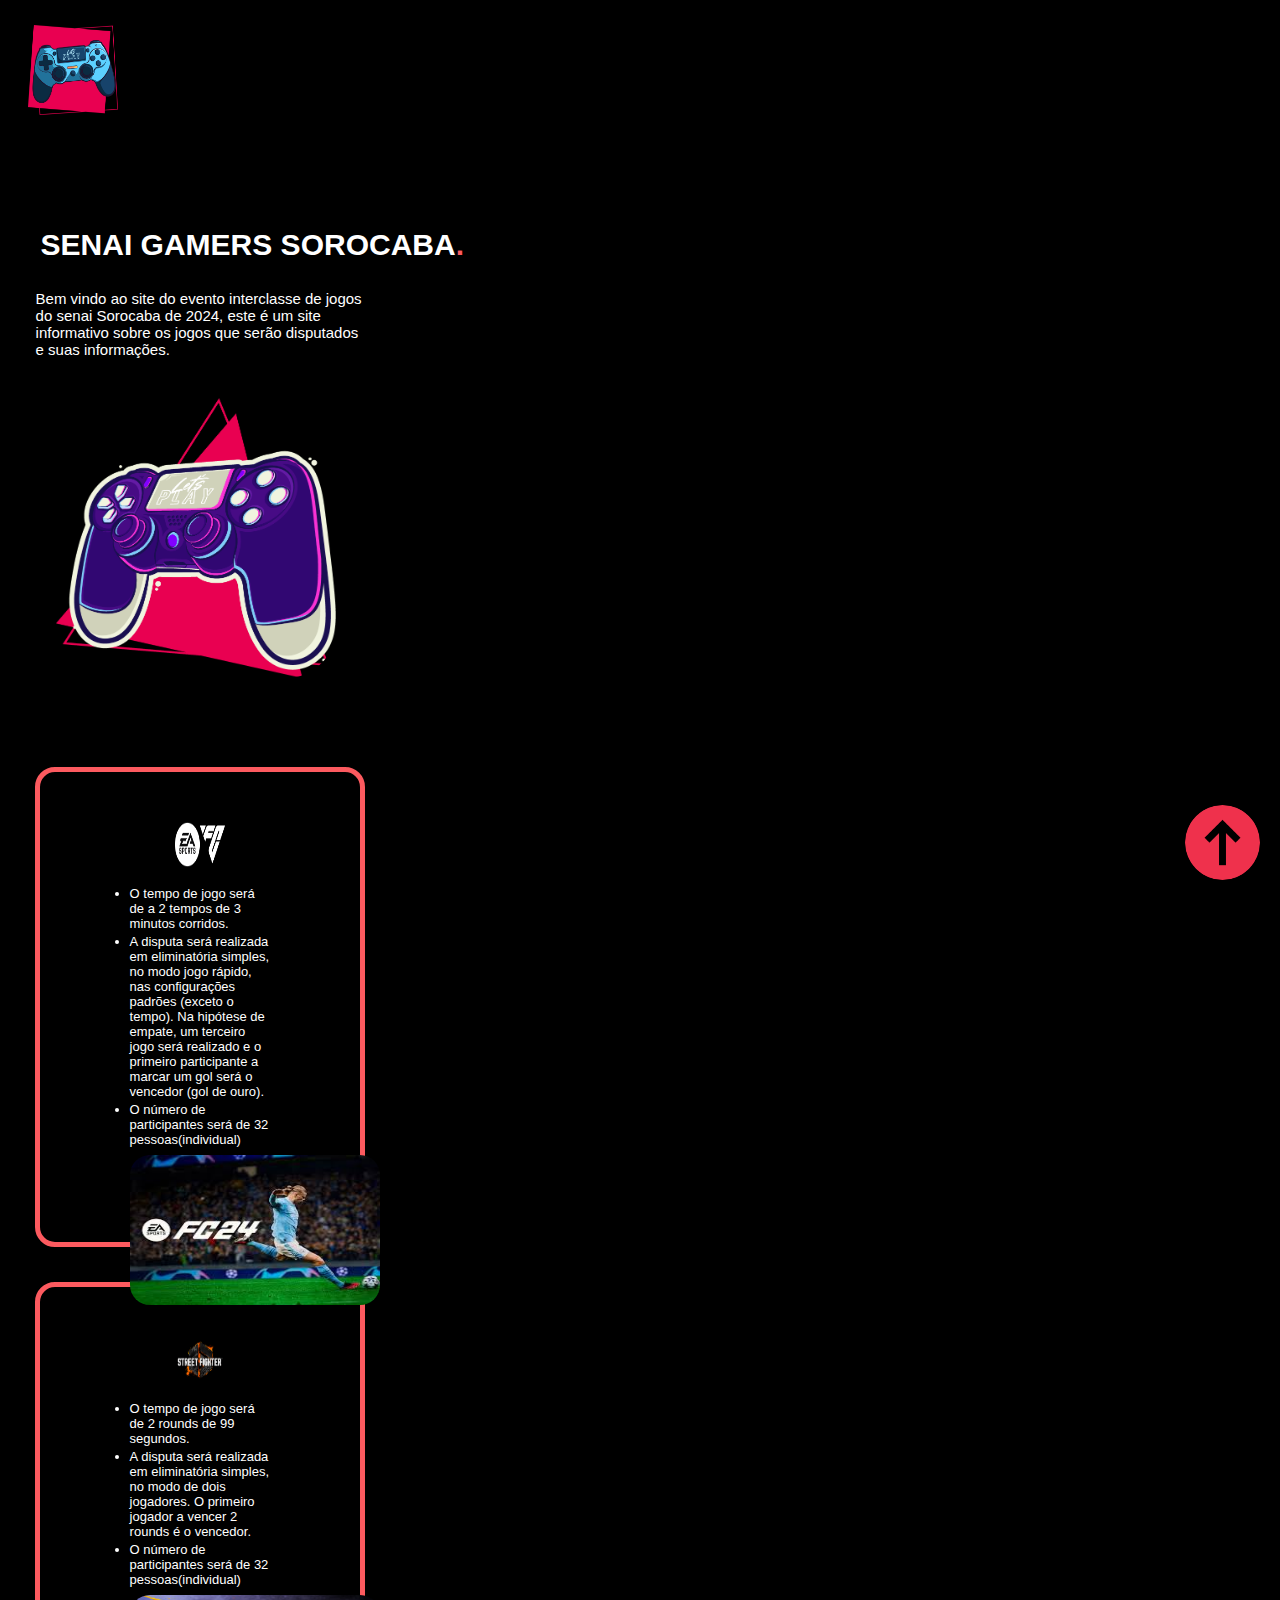
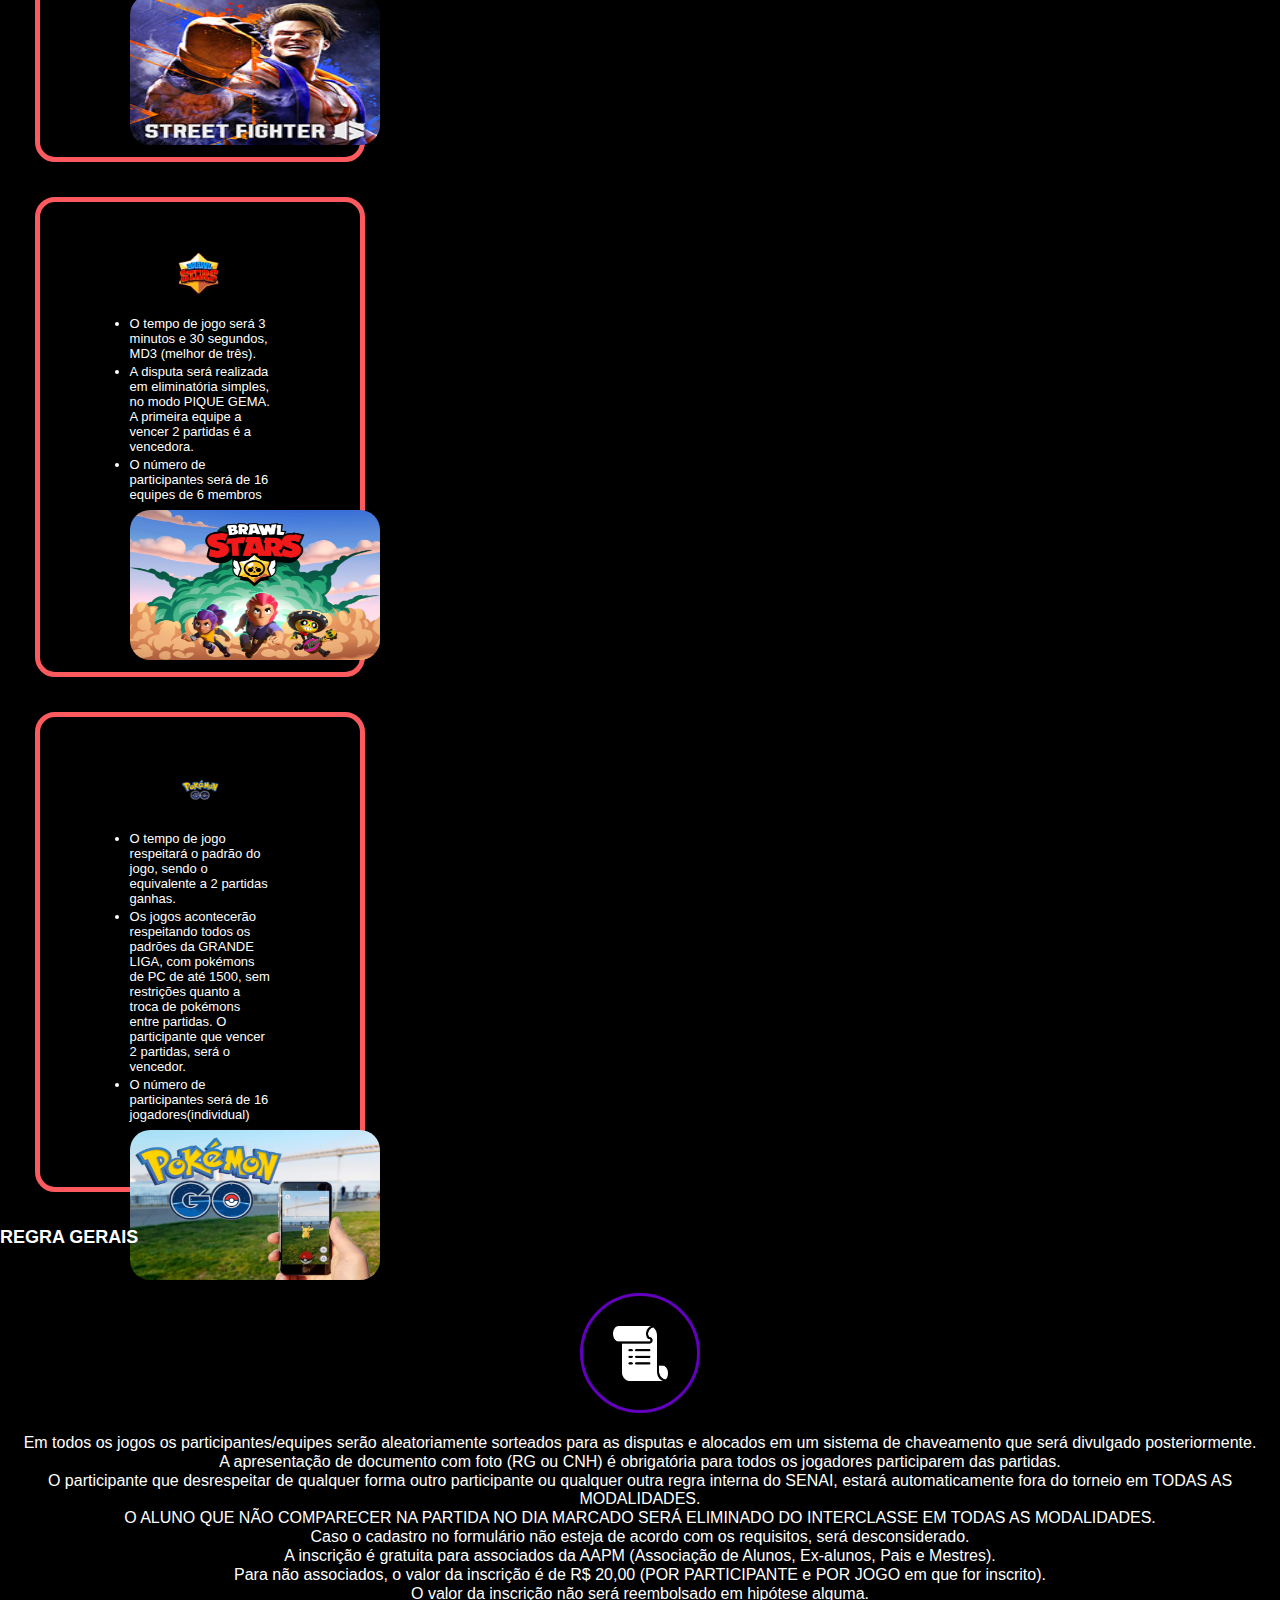
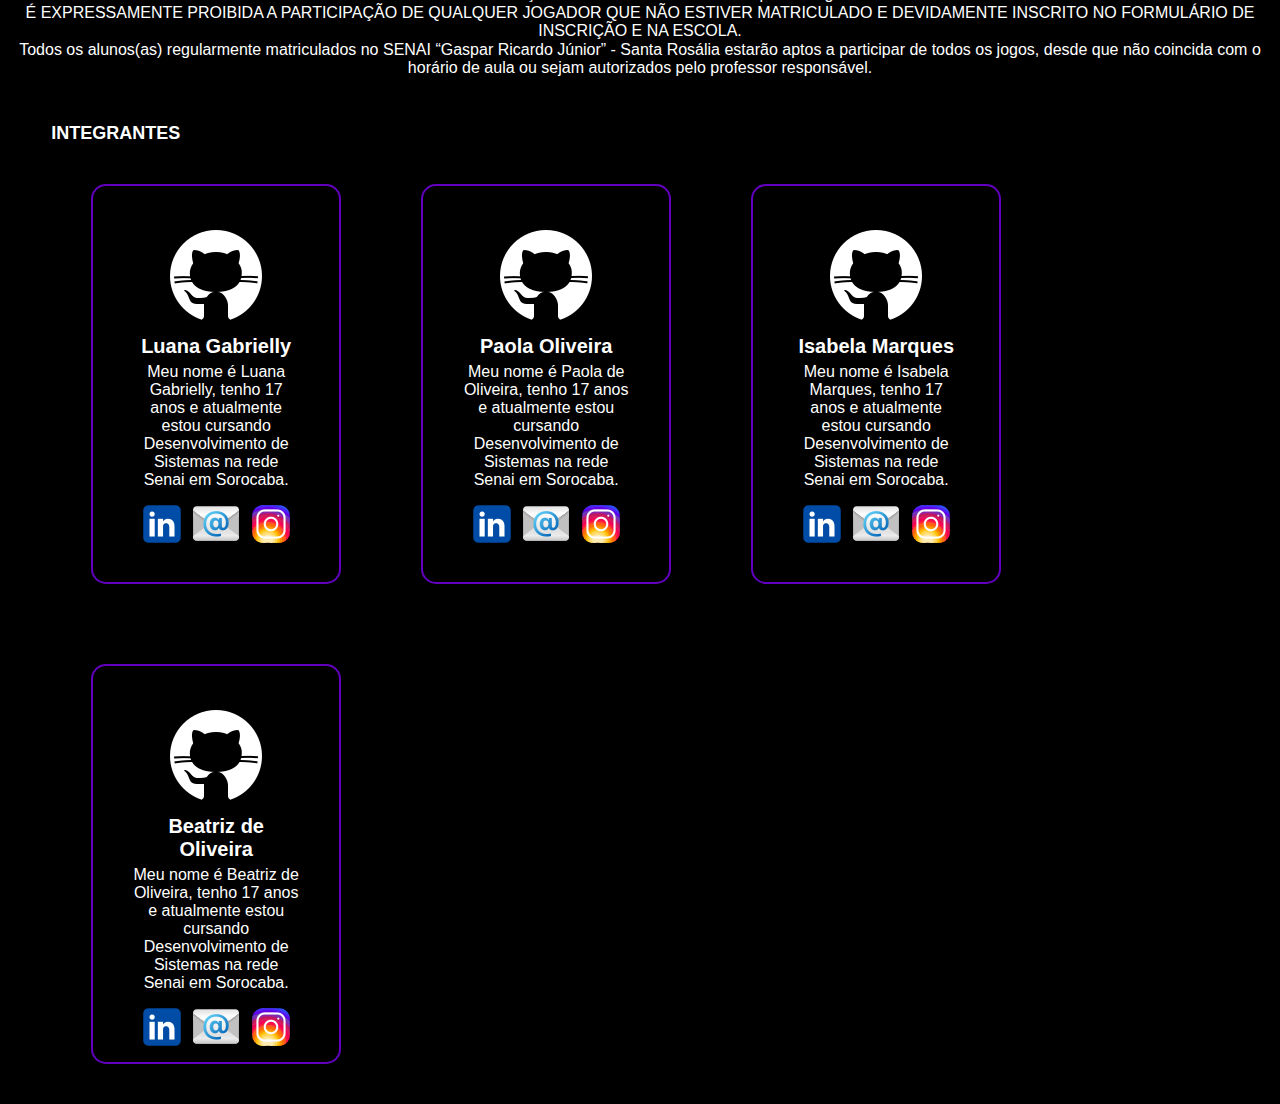
<file: mobile.html>
<!DOCTYPE html>
<html lang="pt-br">

<head>
    <meta charset="UTF-8">
    <meta name="viewport" content="width=device-width, initial-scale=1.0">
    <title>cybertechs</title>
    <link rel="stylesheet" href="mobile.css">


</head>

<body>

    <header>
        <div class="interface">
            <div class="logo">
                <img src="./img/logo.png">
            </div>


            <a href="index.html">
                <div id="botaoQueLevaPraCima"></div>
            </a>

            <nav class="nav">
                <ul class="ul-main">
                    <li><a href="#easports">EA SPORTS </a></li>
                    <li><a href="#street">STREET FIGHTER</a></li>
                    <li><a href="#stars">BRAWL STARS</a></li>
                    <li><a href="#pokemon">POKÉMON GO</a></li>
                </ul>
            </nav>

            
            <div class="github">
                <a href="#integrantes"><button>CYBERTECH</button></a>
            </div>
        </div>
    </header>

    <main>
        <section class="topo-site">
            <div class="interface"><!--limita as laterais do site-->
                <div class="flex"><!--alinha os elementos lado a lado-->
                    <div class="txt-topo-site">
                        <h1>SENAI GAMERS SOROCABA<span>.</span></h1>
                        <p>Bem vindo ao site do evento interclasse de jogos <br>do senai Sorocaba de 2024, este é um site
                            <br>informativo sobre os jogos que serão disputados <br>e suas informações.</p>

                        <div class="github">
                            <a href="https://docs.google.com/forms/d/e/1FAIpQLScWAH3OQXdKInSlT8_TnZxi_o_OhPpdTy31IUVIrQZzDCcWqQ/viewform?pli=1"><button>INSCREVA-SE</button></a>
                        </div>

                    </div>
                    <div class="img-topo-site">
                        <img src="./img/topo.jpg">
                    </div>
                </div>
            </div>
        </section><!--topo-site-->

        <section class="secao" id="easports">
            <div class="interface"><!--limita as laterais do site-->
                <div class="flex"><!--alinha os elementos lado a lado-->
                    <div class="txt-secao">
                        <center>
                            <h1><img class="loguinho" src="./img/gen5-horizontal-white.png" width="250px" height="150px"></h1>
                        </center>
                        <li>O tempo de jogo será de a 2 tempos de 3 minutos corridos.</li>
                        <li>A disputa será realizada em eliminatória simples, no modo
                            jogo rápido, nas configurações padrões (exceto o tempo). Na hipótese de
                            empate, um terceiro jogo será realizado e o primeiro participante a marcar um
                            gol será o vencedor (gol de ouro).</li>
                        <li>O número de participantes será de 32 pessoas(individual)</li>
                    </div>
                    <div class="imgs">
                        <img src="./img/fifa.jpg">
                    </div>
                </div>
            </div>
        </section><!--secao-->

        <section class="secao" id="street">
            <div class="interface"><!--limita as laterais do site-->
                <div class="flex"><!--alinha os elementos lado a lado-->
                    <div class="txt-secao">
                        <center>
                            <h1><img class="loguinho" src="./img/Street_Fighter_6_logo.png" width="350px" height="250px"></h1>
                        </center>
                        <li>O tempo de jogo será de 2 rounds de 99 segundos.</li>
                        <li>A disputa será realizada em eliminatória simples, no modo
                            de dois jogadores. O primeiro jogador a vencer 2 rounds é o vencedor.</li>
                        <li>O número de participantes será de 32 pessoas(individual)</li>
                    </div>
                    <div class="imgs">
                        <img src="./img/street_fighter.jpg">
                    </div>
                </div>
            </div>
        </section><!--topo-site-->

        <section class="secao" id="stars">
            <div class="interface"><!--limita as laterais do site-->
                <div class="flex"><!--alinha os elementos lado a lado-->
                    <div class="txt-secao">
                        <center>
                            <h1><img class="loguinho" src="./img/brawl-stars.png" width="250px" height="250px"></h1>
                        </center>
                        <li>O tempo de jogo será 3 minutos e 30 segundos, MD3 (melhor
                            de três).</li>
                        <li>A disputa será realizada em eliminatória simples, no modo
                            PIQUE GEMA. A primeira equipe a vencer 2 partidas é a vencedora.</li>
                        <li>O número de participantes será de 16 equipes de 6 membros</li>
                    </div>
                    <div class="imgs">
                        <img src="./img/brawl_stars.jpg">
                    </div>
                </div>
            </div>
        </section><!--topo-site-->

        <section class="secao" id="pokemon">
            <div class="interface"><!--limita as laterais do site-->
                <div class="flex"><!--alinha os elementos lado a lado-->
                    <div class="txt-secao">
                        <center>
                            <h1><img class="loguinho" src="./img/pikachu.png" width="250px" height="250px"></h1>
                        </center>
                        <li>O tempo de jogo respeitará o padrão do jogo, sendo o
                            equivalente a 2 partidas ganhas.</li>
                        <li>Os jogos acontecerão respeitando todos os padrões da
                            GRANDE LIGA, com pokémons de PC de até 1500, sem restrições quanto a
                            troca de pokémons entre partidas. O participante que vencer 2 partidas, será
                            o vencedor.</li>
                        <li>O número de participantes será de 16 jogadores(individual)</li>
                    </div>
                    <div class="imgs">
                        <img src="./img/pokemon.png">
                    </div>
                </div>
            </div>
        </section><!--topo-site-->

        <section class="why_section layout_padding">
            <div class="container">
              <div class="heading_container heading_center">
                <h2 class="titulo">REGRA GERAIS</h2>
              </div>
              <div class="why_container">
                <div class="box">
                  <div class="img-box">
                    <img src="./img/regra.png">
                  </div>
                  <center>
                  <div class="detail-box">
                    <li>Em todos os jogos os participantes/equipes serão aleatoriamente sorteados
                        para as disputas e alocados em um sistema de chaveamento que será
                        divulgado posteriormente.</li>
                    <li>A apresentação de documento com foto (RG ou CNH) é obrigatória para
                        todos os jogadores participarem das partidas.</li>
                    <li>O participante que desrespeitar de qualquer forma outro participante ou
                        qualquer outra regra interna do SENAI, estará automaticamente fora do torneio
                        em TODAS AS MODALIDADES.</li>
                    <li>O ALUNO QUE NÃO COMPARECER NA PARTIDA NO DIA MARCADO
                        SERÁ ELIMINADO DO INTERCLASSE EM TODAS AS MODALIDADES.</li>
                    <li>Caso o cadastro no formulário não esteja de acordo com os requisitos, será
                        desconsiderado.</li>
                    <li>A inscrição é gratuita para associados da AAPM (Associação de Alunos,
                        Ex-alunos, Pais e Mestres).</li>
                     <li>Para não associados, o valor da inscrição é de R$ 20,00 (POR
                        PARTICIPANTE e POR JOGO em que for inscrito).</li>
                    <li>O valor da inscrição não será reembolsado em hipótese alguma.</li>
                    <li>É EXPRESSAMENTE PROIBIDA A PARTICIPAÇÃO DE QUALQUER
                        JOGADOR QUE NÃO ESTIVER MATRICULADO E DEVIDAMENTE INSCRITO
                        NO FORMULÁRIO DE INSCRIÇÃO E NA ESCOLA.</li>
                    <li>Todos os alunos(as) regularmente matriculados no SENAI “Gaspar Ricardo
                        Júnior” - Santa Rosália estarão aptos a participar de todos os jogos, desde que
                        não coincida com o horário de aula ou sejam autorizados pelo professor
                        responsável.</li>
                
                  </div>
                </div>
            </center>
                 </div>
          </section>
        



          <section class="certificados" id="integrantes">
            <div class="interface"><!--limita as laterais do site-->
                <h2 class="titulo">INTEGRANTES</span></h2>
                <center>
                <div class="flex"><!--alinha os elementos lado a lado-->
                    <div class="certificados-box">
                        <a href="https://github.com/devlugaby"><img src="./img/g.png"></a>
                        <h3>Luana Gabrielly</h3>
                        <p>Meu nome é Luana Gabrielly, tenho 17 anos e atualmente estou cursando Desenvolvimento de Sistemas na rede Senai em Sorocaba.</p>
                        <a href=""><img  class="redes" src="./img/linkedin.png"></a>
                        <a href=""><img  class="redes" src="./img/email.png"></a>
                        <a href="https://www.instagram.com/_luuhsz._/"><img class="redes" src="./img/instagram.png"></a>
                    </div><!--certificados-box-->
    
    
                    <div class="flex"><!--alinha os elementos lado a lado-->
                        <div class="certificados-box">
                            <a href="https://github.com/paol4zchs"><img src="./img/g.png"></a>
                            <h3>Paola Oliveira</h3>
                            <p>Meu nome é Paola de Oliveira, tenho 17 anos e atualmente estou cursando Desenvolvimento de Sistemas na rede Senai em Sorocaba.</p>
                            <a href=""><img class="redes" src="./img/linkedin.png"></a>
                            <a href=""><img class="redes" src="./img/email.png"></a>
                            <a href="https://www.instagram.com/oliveir4.p/"><img class="redes" src="./img/instagram.png"></a>
                        </div><!--certificados-box-->
    
    
                        <div class="flex"><!--alinha os elementos lado a lado-->
                            <div class="certificados-box">
                                <a href="https://github.com/isaBELAxsilva"><img src="./img/g.png"></a>
                                <h3>Isabela Marques</h3>
                                <p>Meu nome é Isabela Marques, tenho 17 anos e atualmente estou cursando Desenvolvimento de Sistemas na rede Senai em Sorocaba.</p>
                                <a href=""><img class="redes" src="./img/linkedin.png"></a>
                                <a href=""><img class="redes" src="./img/email.png"></a>
                                <a href="https://www.instagram.com/_.bela_.marques/"><img class="redes" src="./img/instagram.png"></a>
                            </div><!--certificados-box-->
    
                            <div class="flex"><!--alinha os elementos lado a lado-->
                                <div class="certificados-box">
                                    <a href="https://github.com/BiaSantos01"><img src="./img/g.png"></a>
                                    <h3>Beatriz de Oliveira</h3>
                                    <p>Meu nome é Beatriz de Oliveira, tenho 17 anos e atualmente estou cursando Desenvolvimento de Sistemas na rede Senai em Sorocaba.</p>
                                    <a href=""><img class="redes" src="./img/linkedin.png"></a>
                                    <a href=""><img class="redes" src="./img/email.png"></a>
                                    <a href="https://www.instagram.com/biia_santosss_/"><img class="redes" src="./img/instagram.png"></a>
                                </div><!--certificados-box-->
                </div><!--flex-->
            </center>
            </div><!--interface-->
        </section><!--certificados-->
    </main>

    <script src="mobile.js"></script>
</body>

</html>
</file>
<file: mobile.css>
/* ESTILO GERAL */
* {
    box-sizing: border-box;
    margin: 0;
    padding: 0;
}

body{
    background-color: rgb(0, 0, 0);
    height: 100%;
    font-family: Arial, Helvetica, sans-serif;
}

.interface{
    max-width: 1280;
    margin: 0 auto;
}

.flex{
    display: column;
}


.github button{
    display: none;
}

.github button:hover{
    box-shadow:  0 0 8px ;
}

h2.titulo{
    color: rgb(255, 255, 255);
    font-size: large;
}

h2.titulo span{
    color: rgb(252, 90, 95);
}






/* ESTILO CABEÇALHO */
header{
    padding: 10px 1%;
}



header a{
    color:rgb(255, 255, 255);
    text-decoration: none;
    display: inline-block;
    transition: 5s;
}

header nav ul{
    list-style-type: none;
}

header nav ul li{
    display: none;
}



.logo img{
    
    height: 90px;
    width: 90px;
    margin: 15px;
}




/* ESTILO TOPO */



section.topo-site{
    padding: 20px 2%;
}

section.topo-site .flex{
    align-items: center;
    justify-content: center;
    gap: 90px;/*espaçamento de elementos*/
}

.topo-site h1{
    color: rgb(255, 255, 255);
    font-size: 30px;
    line-height: 60px;  /*distancia uma linha da outra*/
    margin: 15px;
}

.topo-site h1 span{
    color: rgb(252, 90, 95);/*estiliza somente a escrita dentro do span*/
}

.topo-site .txt-topo-site p{
    color: rgb(255, 255, 255);
    margin: 10px;/*distancia os elementos*/
    font-size: 15px;
}


@keyframes animaçao{
    0%{
        top:0;
    }
    100%{
        top:30px;
    }
}

.topo-site .img-topo-site img{
    position:relative;/*comandos:top,left,bottom,right só funcionam com elementos diferentes de static*/
    animation: animaçao 2s/*tempo animacao*/ ease-in-out/*velocidade*/ infinite/*animaçao infinita*/ alternate/*caminha do 0-100 e do 100-0*/;
    border-radius: 50px;
    width: 280px;
    height: 280px;
    margin: 30px;
}

section .divs{
    padding: 45 8%;
}

.divs .divs-box{
    color: rgb(252, 90, 95);
    padding: 20px;
    border: 3px;
    border-radius: 10px;
    margin-top: 10px;
    transition: 1.0s;
}

.divs .divs-box:hover{
    transform: scale(1.05);
    box-shadow: 0 0 8px rgb(252, 90, 95);
}



section.prj {
    padding: 40px 8%;
}

section.prj .flex {
    justify-content: space-around;
}


.overlay{
    position: absolute;/*trabalha dentro da classe .paola por conta do comando relative*/
    top: 0;
    left: 0;
    width: 100%;
    height: 100%;
    background-color: rgba(2, 2, 32, 0.438);
    border-radius: 40px;
    /*essas propriedades alinham o texto no centro da div*/
    display: flex;
    align-items: center;
    justify-content: center;
    /*essas propriedades alinham o texto no centro da div*/
    
}

.overlay a{
    text-decoration: none;
    font-size: 25px;
    font-weight: 600;
    color: white;
}

section.secao{
    padding: 50px 7%;
    margin-top: 80px;
    border: solid 5px rgb(252, 90, 95);
    margin: 35px ;
     border-radius: 20px;
    width: 330px;
    height: 480px;
}


.secao h1{
    color: rgb(255, 255, 255);
    font-size: 42px;
    line-height: 60px;  /*distancia uma linha da outra*/
}



.secao .txt-secao li{
    color: rgb(255, 255, 255);
    font-size: small;
    margin-top: 3px;
    gap: 2px;
}

.loguinho{
    width: 50px;
     height: 45px;
}

.imgs img{
   border-radius: 20px; 
   width: 250px;
    height: 150px;
    margin-top: 8px;
}

#botaoQueLevaPraCima {
    display: block;
    width: 75px;
    height: 75px;
    position: fixed;
    border-radius: 100%;
    right: 20px; 
    bottom: 20px;
    z-index: 999;
    background-image: url(img/setinha.png);
    background-position: center center;
    transition: 0.5s;
    background-size: cover;
}

#botaoQueLevaPraCima.active {
    display: block;
    transition: 0.5s;
}


section.certificados{
    padding: 45px 4%;;
}

section .certificados .h2 .titulo{
    margin: 40px;
}



.certificados .certificados-box {/* divs dos certificados*/
    color:  rgb(255, 255, 255);
    padding: 40px;/* espaçamento geral*/
    border: 2px solid rgb(99, 0, 192);
     border-radius: 15px;
    margin-top: 60px;/*espaçamento de cima ente a escrita e a box*/
    transition: 1s;/*determina a suavidade do zoom transform*/
    height: 400px;
    width: 250px;
   margin: 40px;
   float: left;
}



.certificados .certificados-box h3{/* divs dos certificados*/
    font-size: 20px;
    margin: 5px 0px;/* espaçamento quer tera fora da imagem cima/baixo e esquerda/direita*/
   font-family: Arial, Helvetica, sans-serif;
}


section.certificados .flex{
    gap: 40px;/*espaçamento de elementos*/
} 

.certificados .certificados-box img{/* divs dos certificados*/
  align-items: center;
   
}

.redes{
    margin-top: 10px;
}



  .regulamento{
    background-color: #000;
  }

  .why_section .box {
    margin-top: 45px;
    display: -webkit-box;
    display: -ms-flexbox;
    display: flex;
    -webkit-box-orient: vertical;
    -webkit-box-direction: normal;
        -ms-flex-direction: column;
            flex-direction: column;
    -webkit-box-align: center;
        -ms-flex-align: center;
            align-items: center;
    text-align: center;
  }
  
  .why_section .box .img-box {
    margin-bottom: 20px;
    width: 120px;
    height: 120px;
    min-width: 120px;
    min-height: 120px;
    border-radius: 100%;
    border: 3px solid  rgb(99, 0, 192);
    display: -webkit-box;
    display: -ms-flexbox;
    display: flex;
    -webkit-box-pack: center;
        -ms-flex-pack: center;
            justify-content: center;
    -webkit-box-align: center;
        -ms-flex-align: center;
            align-items: center;
  }
  
  .why_section .box .img-box img {
    width: 55px;
    height: auto;
    fill: #00204a;
    margin: 5;
  }
  
  .why_section .box h5 {
    font-weight: 550;
    margin-bottom: 10px;
    color: white;
  }
  
  .why_section .box li {
    margin-bottom: 20;
    color: white;
    font-size: medium;
    margin: 1px;
  }
</file>
